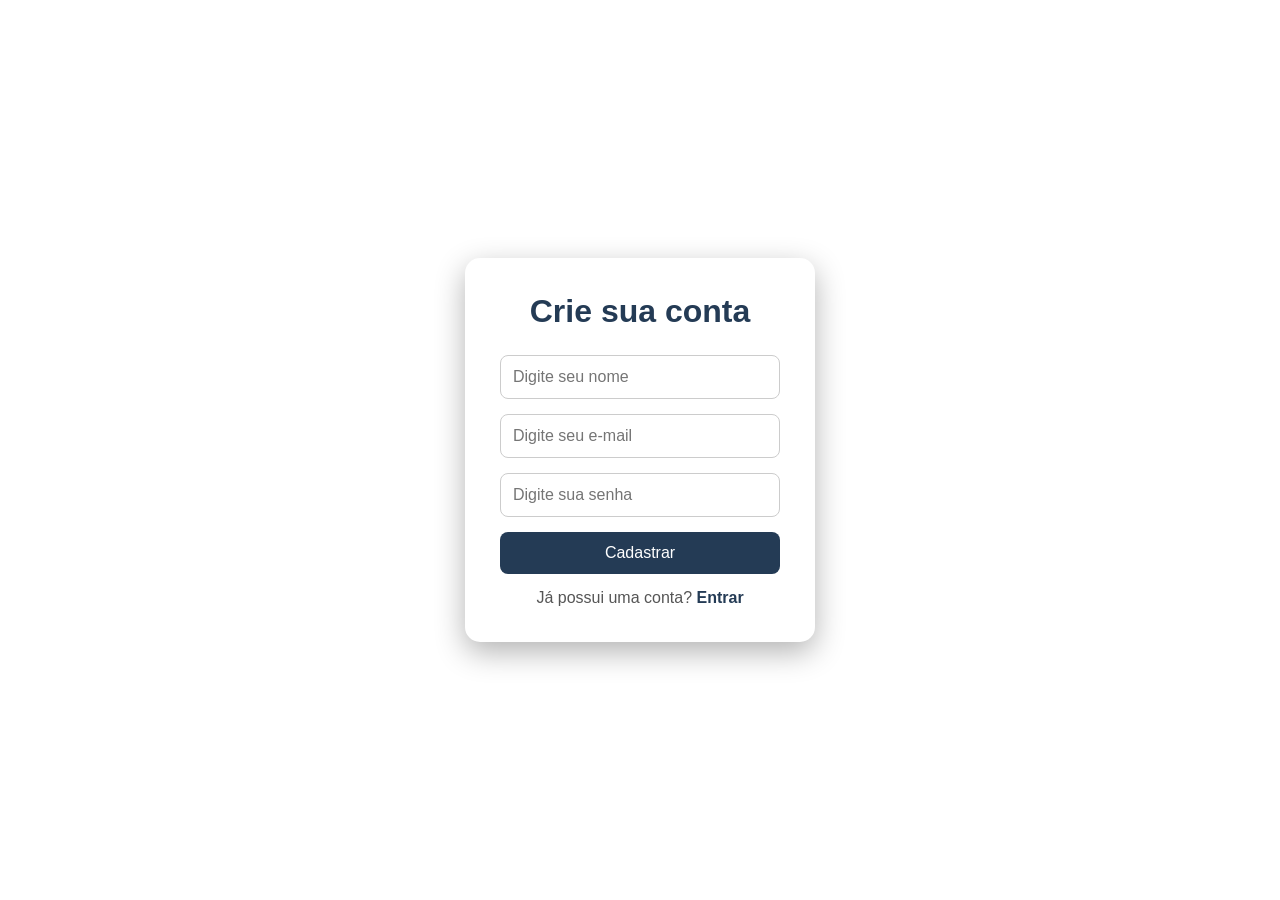
<file: meu projeto/index.html>
<!DOCTYPE html>
<html lang="pt-br">

<head>
    <meta charset="UTF-8">
    <meta name="viewport" content="width=device-width, initial-scale=1.0">
    <title>Meu Site</title>

    <link rel="stylesheet" href="style.css">
</head>

<body>

    <div class="container">

        <h1>Crie sua conta</h1>

        <input type="text" id="nome" placeholder="Digite seu nome">

        <input type="email" id="email" placeholder="Digite seu e-mail">

        <input type="password" id="senha" placeholder="Digite sua senha">

        <button onclick="cadastrar()">
            Cadastrar
        </button>

        <p id="mensagem"></p>

        <p>
            Já possui uma conta?
            <a href="login.html">Entrar</a>
        </p>

        <script src="script.js"></script>

    </div>
</body>

</html>
</file>
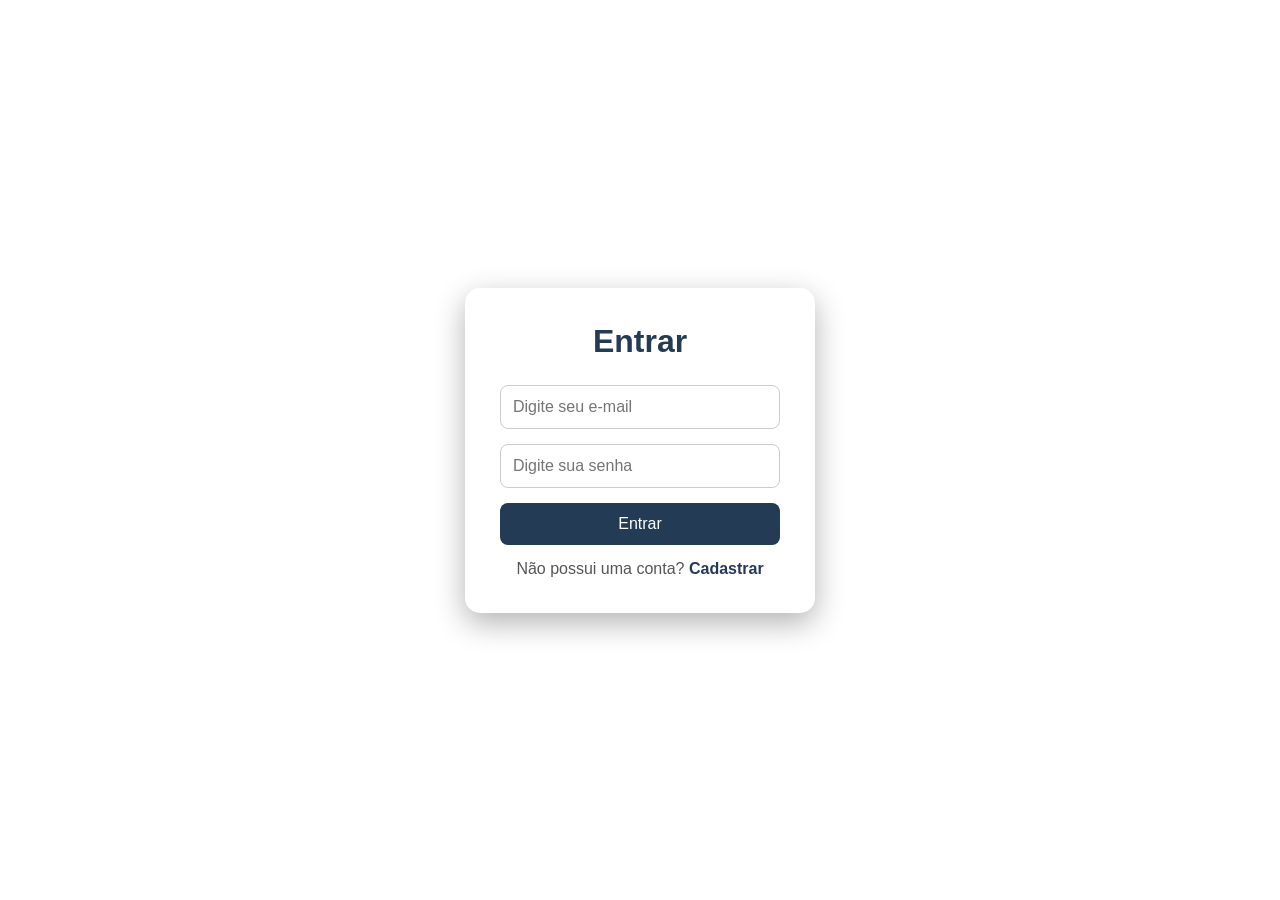
<file: meu projeto/bemvindo.html>
<!DOCTYPE html>
<html lang="pt-br">

<head>
    <meta charset="UTF-8">
    <meta name="viewport" content="width=device-width, initial-scale=1.0">

    <title>Bem-vindo</title>

    <link rel="stylesheet" href="style.css">
</head>

<body>

    <div class="container">

        <h1 id="bemVindo"></h1>

        <p>
            Você entrou no site com sucesso!
        </p>

        <button onclick="sair()">
            Sair
        </button>

    </div>

    <script src="script.js"></script>

</body>

</html>
</file>
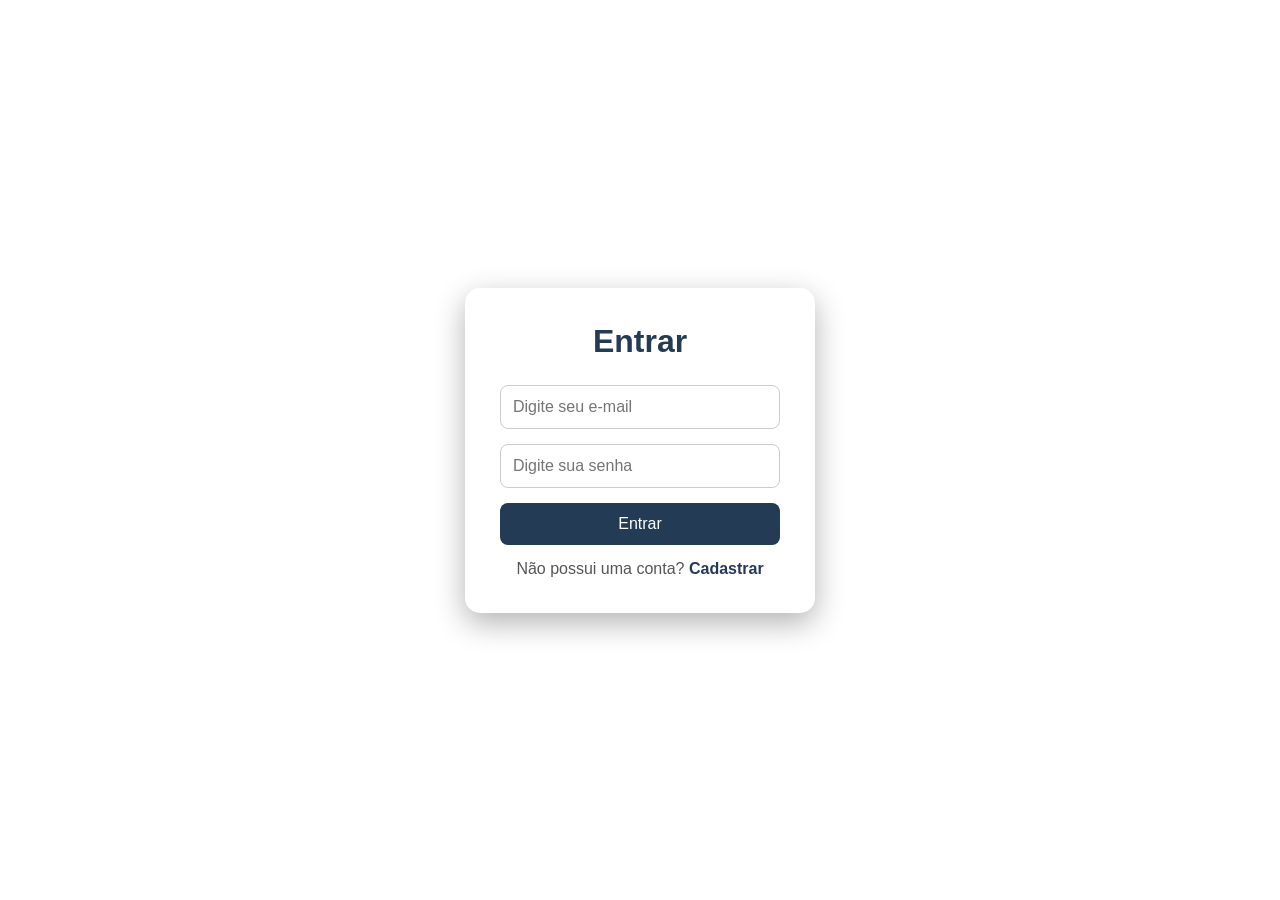
<file: meu projeto/login.html>
<!DOCTYPE html>
<html lang="pt-br">

<head>
    <meta charset="UTF-8">
    <meta name="viewport" content="width=device-width, initial-scale=1.0">

    <title>login</title>

    <link rel="stylesheet" href="style.css">
</head>

<body>

    <div class="container">

        <h1>Entrar</h1>

        <input type="email" id="emailLogin" placeholder="Digite seu e-mail">

        <input type="password" id="senhaLogin" placeholder="Digite sua senha">

        <button onclick="entrar()">
            Entrar
        </button>

        <p id="mensagemLogin"></p>

        <p>
            Não possui uma conta?
            <a href="index.html">Cadastrar</a>
        </p>

    </div>

    <script src="script.js"></script>

</body>

</html>
</file>
<file: meu projeto/style.css>
*{
    margin: 0;
    padding: 0;
    box-sizing: border-box;
}

body {
    font-family: Arial, sans-serif;

    background: linear-grandient(
        135deg,
        #141e30,
        #243e55
    );

    min-height: 100vh;

    display: flex;
    justify-content: center;
    align-items: center;
}

.container {
    background: white;

    width: 350px;

    padding: 35px;

    border-radius: 15px;

    box-shadow: 0 10px 30px rgba(0, 0, 0, 0.3);

    text-align: center;
}

h1 {
    margin-bottom: 25px;

    color: #243b55;
}

input {
    width: 100%;

    padding: 12px;

    margin-bottom: 15px;

    border: 1px solid #ccc;

    border-radius: 8px;

    font-size: 16px;

    outline: none;
}

input:focus {
    border-color: #243b55;
}

button {
    width: 100%;

    padding: 12px;

    border: none;

    border-radius: 8px;

    background: #243b55;

    color: white;

    font-size: 16px;

    cursor: pointer;

    transition: 0.3s;
}

button:hover {
    background: #141e30;

    transform: scale(1.02);
}

p {
    margin-top: 15px;

    color: #555;
}

a {
    color: #243b55;

    font-weight: bold;

    text-decoration: none;
}

a:hover {
    text-decoration: underline;
}

#mensagem,
#mensagemLogin {
    color: red;

    font-weight: bold;
}
</file>
